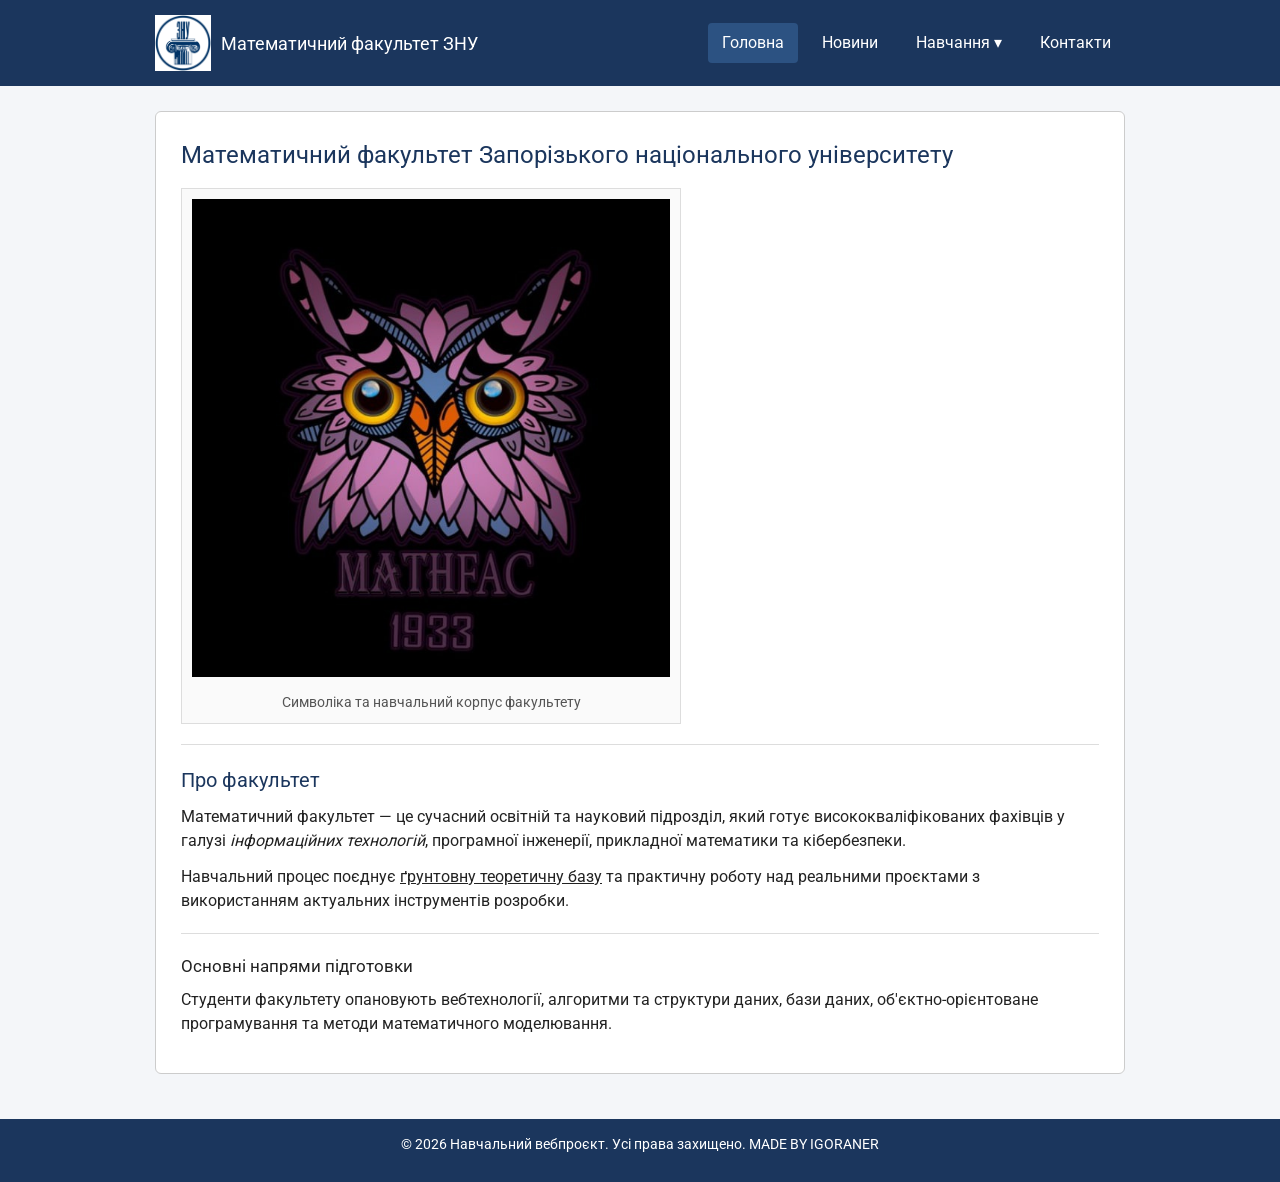
<file: index.html>
<!DOCTYPE html>
<html lang="uk">
<head>
    <meta charset="UTF-8">
    <meta name="viewport" content="width=device-width, initial-scale=1.0">
    <title>Факультет — Головна</title>
    <link rel="shortcut icon" href="./image/icon.ico" type="image/x-icon">
    <link rel="stylesheet" href="./css/main.css">
</head>
<body>
    <header class="header">
        <div class="wrapper">
            <div class="header_wrapper">
                <div class="wrapper_logo">
                    <a href="./index.html" class="wrapper_logo-link">
                        <img src="./image/logo.png" alt="Логотип факультету" width="56" height="56" class="wrapper_logo-pic">
                        <span>Математичний факультет ЗНУ</span>
                    </a>
                </div>
                <nav class="header_nav">
                    <ul class="header_list-menu">
                        <li class="header_item">
                            <a href="./index.html" class="header_link active">Головна</a>
                        </li>
                        <li class="header_item">
                            <a href="./news.html" class="header_link">Новини</a>
                        </li>
                        <li class="header_item">
                            <a href="./education.html" class="header_link">Навчання ▾</a>
                            <ul class="header_submenu">
                                <li><a href="./education.html#schedule" class="header_submenu-link">Розклад занять</a></li>
                                <li><a href="./education.html#subjects" class="header_submenu-link">Дисципліни семестру</a></li>
                                <li><a href="./education.html#materials" class="header_submenu-link">Методичні матеріали</a></li>
                            </ul>
                        </li>
                        <li class="header_item">
                            <a href="./contacts.html" class="header_link">Контакти</a>
                        </li>
                    </ul>
                </nav>
            </div>
        </div>
    </header>

    <main class="main">
        <div class="wrapper">
            <div class="content-box">
                <h1>Математичний факультет Запорізького національного університету</h1>
                
                <figure class="faculty-figure">
                    <img src="./image/faculty.jpg" alt="Символіка та корпус факультету">
                    <figcaption>Символіка та навчальний корпус факультету</figcaption>
                </figure>

                <hr>

                <h2>Про факультет</h2>
                <p>
                    <strong>Математичний факультет</strong> — це сучасний освітній та науковий підрозділ, 
                    який готує висококваліфікованих фахівців у галузі <em>інформаційних технологій</em>, 
                    програмної інженерії, прикладної математики та кібербезпеки.
                </p>
                <p>
                    Навчальний процес поєднує <u>ґрунтовну теоретичну базу</u> та практичну роботу 
                    над реальними проєктами з використанням актуальних інструментів розробки.
                </p>

                <hr>

                <h3>Основні напрями підготовки</h3>
                <p>
                    Студенти факультету опановують вебтехнології, алгоритми та структури даних, 
                    бази даних, об'єктно-орієнтоване програмування та методи математичного моделювання.
                </p>
            </div>
        </div>
    </main>

    <footer class="footer">
        <div class="wrapper">
            <p>&copy; 2026 Навчальний вебпроєкт. Усі права захищено. MADE BY IGORANER</p>
        </div>
    </footer>
</body>
</html>
</file>
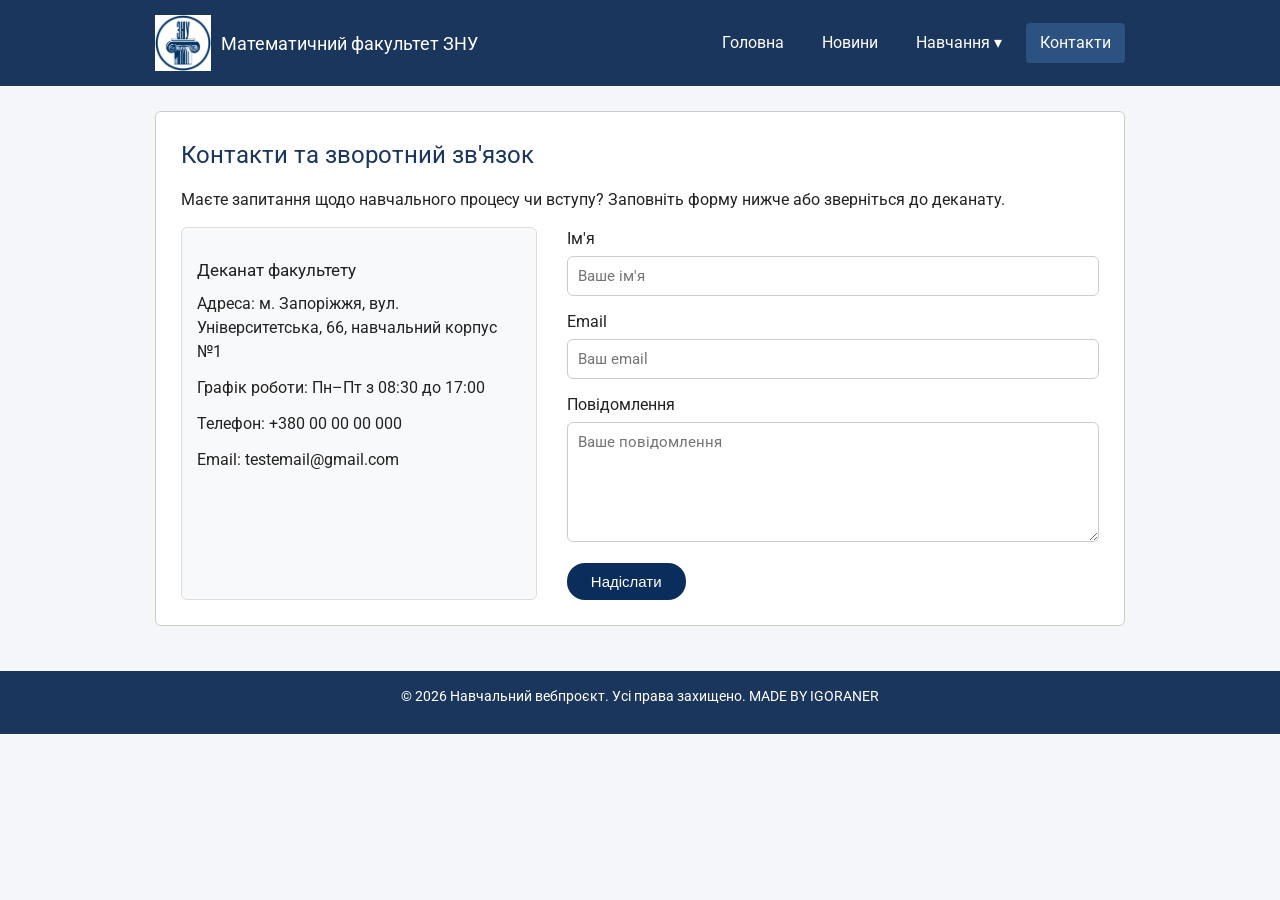
<file: contacts.html>
<!DOCTYPE html>
<html lang="uk">
<head>
    <meta charset="UTF-8">
    <meta name="viewport" content="width=device-width, initial-scale=1.0">
    <title>Факультет — Контакти</title>
    <link rel="shortcut icon" href="./image/icon.ico" type="image/x-icon">
    <link rel="stylesheet" href="./css/main.css">
</head>
<body>
    <header class="header">
        <div class="wrapper">
            <div class="header_wrapper">
                <div class="wrapper_logo">
                    <a href="./index.html" class="wrapper_logo-link">
                        <img src="./image/logo.png" alt="Логотип факультету" width="56" height="56" class="wrapper_logo-pic">
                        <span>Математичний факультет ЗНУ</span>
                    </a>
                </div>
                <nav class="header_nav">
                    <ul class="header_list-menu">
                        <li class="header_item">
                            <a href="./index.html" class="header_link">Головна</a>
                        </li>
                        <li class="header_item">
                            <a href="./news.html" class="header_link">Новини</a>
                        </li>
                        <li class="header_item">
                            <a href="./education.html" class="header_link">Навчання ▾</a>
                            <ul class="header_submenu">
                                <li><a href="./education.html#schedule" class="header_submenu-link">Розклад занять</a></li>
                                <li><a href="./education.html#subjects" class="header_submenu-link">Дисципліни семестру</a></li>
                                <li><a href="./education.html#materials" class="header_submenu-link">Методичні матеріали</a></li>
                            </ul>
                        </li>
                        <li class="header_item">
                            <a href="./contacts.html" class="header_link active">Контакти</a>
                        </li>
                    </ul>
                </nav>
            </div>
        </div>
    </header>

    <main class="main">
        <div class="wrapper">
            <div class="content-box">
                <h1>Контакти та зворотний зв'язок</h1>
                <p>Маєте запитання щодо навчального процесу чи вступу? Заповніть форму нижче або зверніться до деканату.</p>

                <div class="contact-layout">
                    <div class="contact-info">
                        <h3>Деканат факультету</h3>
                        <p><strong>Адреса:</strong> м. Запоріжжя, вул. Університетська, 66, навчальний корпус №1</p>
                        <p><strong>Графік роботи:</strong> Пн–Пт з 08:30 до 17:00</p>
                        <p><strong>Телефон:</strong> +380 00 00 00 000</p>
                        <p><strong>Email:</strong> testemail@gmail.com</p>
                    </div>

                    <form class="contact-form" action="#" method="post">
                        <div class="form-group">
                            <label for="user-name">Ім'я</label>
                            <input type="text" id="user-name" name="name" placeholder="Ваше ім'я" required>
                        </div>

                        <div class="form-group">
                            <label for="user-email">Email</label>
                            <input type="email" id="user-email" name="email" placeholder="Ваш email" required>
                        </div>

                        <div class="form-group">
                            <label for="user-message">Повідомлення</label>
                            <textarea id="user-message" name="message" placeholder="Ваше повідомлення" required></textarea>
                        </div>

                        <button type="submit" class="btn-submit">Надіслати</button>
                    </form>
                </div>
            </div>
        </div>
    </main>

    <footer class="footer">
        <div class="wrapper">
            <p>&copy; 2026 Навчальний вебпроєкт. Усі права захищено. MADE BY IGORANER</p>
        </div>
    </footer>
</body>
</html>
</file>
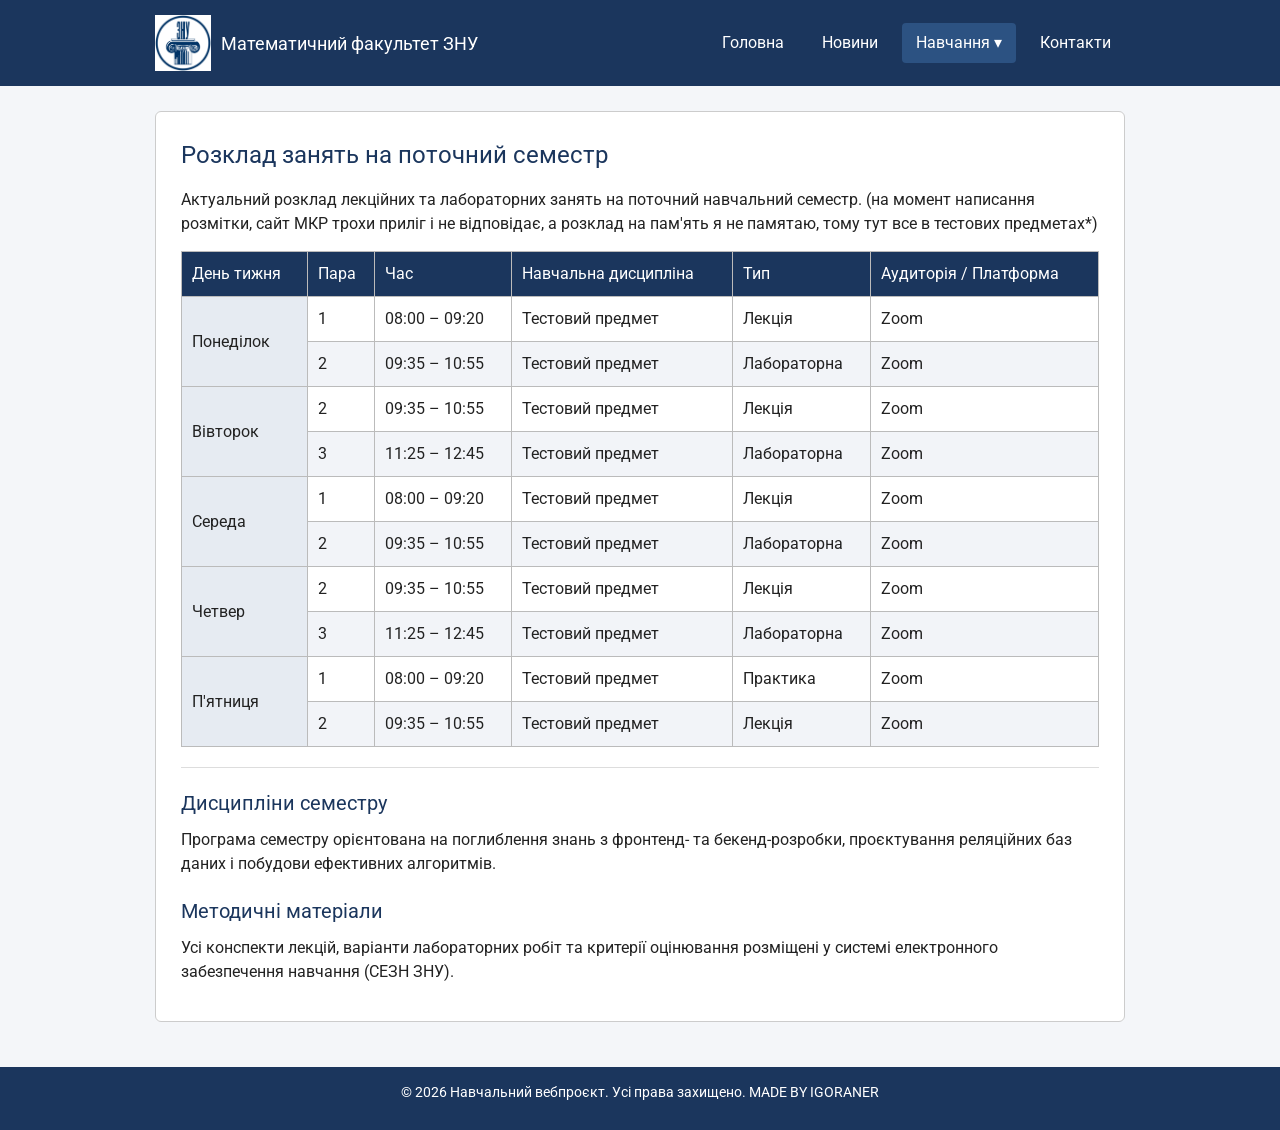
<file: education.html>
<!DOCTYPE html>
<html lang="uk">
<head>
    <meta charset="UTF-8">
    <meta name="viewport" content="width=device-width, initial-scale=1.0">
    <title>Факультет — Навчання</title>
    <link rel="shortcut icon" href="./image/icon.ico" type="image/x-icon">
    <link rel="stylesheet" href="./css/main.css">
</head>
<body>
    <header class="header">
        <div class="wrapper">
            <div class="header_wrapper">
                <div class="wrapper_logo">
                    <a href="./index.html" class="wrapper_logo-link">
                        <img src="./image/logo.png" alt="Логотип факультету" width="56" height="56" class="wrapper_logo-pic">
                        <span>Математичний факультет ЗНУ</span>
                    </a>
                </div>
                <nav class="header_nav">
                    <ul class="header_list-menu">
                        <li class="header_item">
                            <a href="./index.html" class="header_link">Головна</a>
                        </li>
                        <li class="header_item">
                            <a href="./news.html" class="header_link">Новини</a>
                        </li>
                        <li class="header_item">
                            <a href="./education.html" class="header_link active">Навчання ▾</a>
                            <ul class="header_submenu">
                                <li><a href="./education.html#schedule" class="header_submenu-link">Розклад занять</a></li>
                                <li><a href="./education.html#subjects" class="header_submenu-link">Дисципліни семестру</a></li>
                                <li><a href="./education.html#materials" class="header_submenu-link">Методичні матеріали</a></li>
                            </ul>
                        </li>
                        <li class="header_item">
                            <a href="./contacts.html" class="header_link">Контакти</a>
                        </li>
                    </ul>
                </nav>
            </div>
        </div>
    </header>

    <main class="main">
        <div class="wrapper">
            <div class="content-box">
                <h1 id="schedule">Розклад занять на поточний семестр</h1>
                <p>Актуальний розклад лекційних та лабораторних занять на поточний навчальний семестр. (на момент написання розмітки, сайт МКР трохи приліг і не відповідає, а розклад на пам'ять я не памятаю, тому тут все в тестових предметах*)</p>

                <div class="schedule-wrapper">
                    <table class="schedule-table">
                        <thead>
                            <tr>
                                <th>День тижня</th>
                                <th>Пара</th>
                                <th>Час</th>
                                <th>Навчальна дисципліна</th>
                                <th>Тип</th>
                                <th>Аудиторія / Платформа</th>
                            </tr>
                        </thead>
                        <tbody>
                            <tr>
                                <td rowspan="2" class="day-cell">Понеділок</td>
                                <td>1</td>
                                <td>08:00 – 09:20</td>
                                <td>Тестовий предмет</td>
                                <td><span class="lesson-type type-lec">Лекція</span></td>
                                <td>Zoom</td>
                            </tr>
                            <tr>
                                <td>2</td>
                                <td>09:35 – 10:55</td>
                                <td>Тестовий предмет</td>
                                <td><span class="lesson-type type-lab">Лабораторна</span></td>
                                <td>Zoom</td>
                            </tr>

                            <tr>
                                <td rowspan="2" class="day-cell">Вівторок</td>
                                <td>2</td>
                                <td>09:35 – 10:55</td>
                                <td>Тестовий предмет</td>
                                <td><span class="lesson-type type-lec">Лекція</span></td>
                                <td>Zoom</td>
                            </tr>
                            <tr>
                                <td>3</td>
                                <td>11:25 – 12:45</td>
                                <td>Тестовий предмет</td>
                                <td><span class="lesson-type type-lab">Лабораторна</span></td>
                                <td>Zoom</td>
                            </tr>

                            <tr>
                                <td rowspan="2" class="day-cell">Середа</td>
                                <td>1</td>
                                <td>08:00 – 09:20</td>
                                <td>Тестовий предмет</td>
                                <td><span class="lesson-type type-lec">Лекція</span></td>
                                <td>Zoom</td>
                            </tr>
                            <tr>
                                <td>2</td>
                                <td>09:35 – 10:55</td>
                                <td>Тестовий предмет</td>
                                <td><span class="lesson-type type-lab">Лабораторна</span></td>
                                <td>Zoom</td>
                            </tr>

                            <tr>
                                <td rowspan="2" class="day-cell">Четвер</td>
                                <td>2</td>
                                <td>09:35 – 10:55</td>
                                <td>Тестовий предмет</td>
                                <td><span class="lesson-type type-lec">Лекція</span></td>
                                <td>Zoom</td>
                            </tr>
                            <tr>
                                <td>3</td>
                                <td>11:25 – 12:45</td>
                                <td>Тестовий предмет</td>
                                <td><span class="lesson-type type-lab">Лабораторна</span></td>
                                <td>Zoom</td>
                            </tr>

                            <tr>
                                <td rowspan="2" class="day-cell">П'ятниця</td>
                                <td>1</td>
                                <td>08:00 – 09:20</td>
                                <td>Тестовий предмет</td>
                                <td><span class="lesson-type type-lab">Практика</span></td>
                                <td>Zoom</td>
                            </tr>
                            <tr>
                                <td>2</td>
                                <td>09:35 – 10:55</td>
                                <td>Тестовий предмет</td>
                                <td><span class="lesson-type type-lec">Лекція</span></td>
                                <td>Zoom</td>
                            </tr>
                        </tbody>
                    </table>
                </div>

                <hr>

                <h2 id="subjects">Дисципліни семестру</h2>
                <p>
                    Програма семестру орієнтована на поглиблення знань з фронтенд- та бекенд-розробки, 
                    проєктування реляційних баз даних і побудови ефективних алгоритмів.
                </p>

                <h2 id="materials">Методичні матеріали</h2>
                <p>
                    Усі конспекти лекцій, варіанти лабораторних робіт та критерії оцінювання розміщені 
                    у системі електронного забезпечення навчання (СЕЗН ЗНУ).
                </p>
            </div>
        </div>
    </main>

    <footer class="footer">
        <div class="wrapper">
            <p>&copy; 2026 Навчальний вебпроєкт. Усі права захищено. MADE BY IGORANER</p>
        </div>
    </footer>
</body>
</html>
</file>
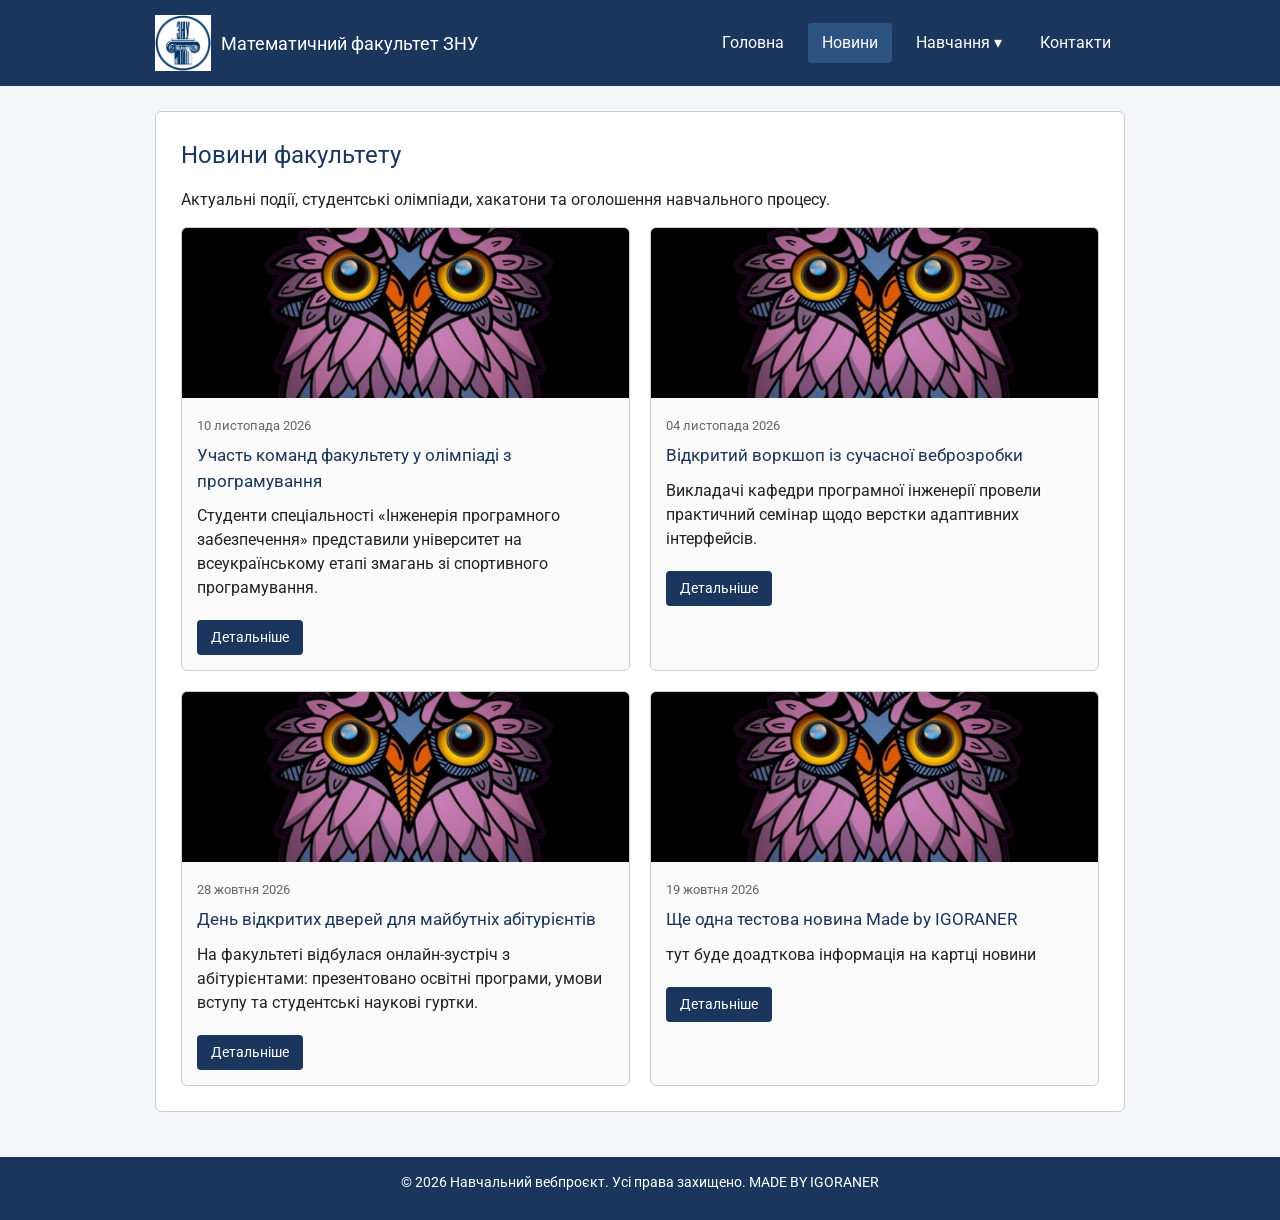
<file: news.html>
<!DOCTYPE html>
<html lang="uk">
<head>
    <meta charset="UTF-8">
    <meta name="viewport" content="width=device-width, initial-scale=1.0">
    <title>Факультет — Новини</title>
    <link rel="shortcut icon" href="./image/icon.ico" type="image/x-icon">
    <link rel="stylesheet" href="./css/main.css">
</head>
<body>
    <header class="header">
        <div class="wrapper">
            <div class="header_wrapper">
                <div class="wrapper_logo">
                    <a href="./index.html" class="wrapper_logo-link">
                        <img src="./image/logo.png" alt="Логотип факультету" width="56" height="56" class="wrapper_logo-pic">
                        <span>Математичний факультет ЗНУ</span>
                    </a>
                </div>
                <nav class="header_nav">
                    <ul class="header_list-menu">
                        <li class="header_item">
                            <a href="./index.html" class="header_link">Головна</a>
                        </li>
                        <li class="header_item">
                            <a href="./news.html" class="header_link active">Новини</a>
                        </li>
                        <li class="header_item">
                            <a href="./education.html" class="header_link">Навчання ▾</a>
                            <ul class="header_submenu">
                                <li><a href="./education.html#schedule" class="header_submenu-link">Розклад занять</a></li>
                                <li><a href="./education.html#subjects" class="header_submenu-link">Дисципліни семестру</a></li>
                                <li><a href="./education.html#materials" class="header_submenu-link">Методичні матеріали</a></li>
                            </ul>
                        </li>
                        <li class="header_item">
                            <a href="./contacts.html" class="header_link">Контакти</a>
                        </li>
                    </ul>
                </nav>
            </div>
        </div>
    </header>

    <main class="main">
        <div class="wrapper">
            <div class="content-box">
                <h1>Новини факультету</h1>
                <p>Актуальні події, студентські олімпіади, хакатони та оголошення навчального процесу.</p>

                <div class="news-grid">
                    <article class="news-card">
                        <img src="./image/faculty.jpg" alt="ICPC 2026 результати команд" class="news-card_img">
                        <div class="news-card_body">
                            <span class="news-card_date">10 листопада 2026</span>
                            <h3 class="news-card_title">Участь команд факультету у олімпіаді з програмування</h3>
                            <p class="news-card_text">
                                Студенти спеціальності «Інженерія програмного забезпечення» представили університет 
                                на всеукраїнському етапі змагань зі спортивного програмування.
                            </p>
                            <a href="#" class="news-card_btn">Детальніше</a>
                        </div>
                    </article>

                    <article class="news-card">
                        <img src="./image/faculty.jpg" alt="Майстер-клас сучасної веброзробки" class="news-card_img">
                        <div class="news-card_body">
                            <span class="news-card_date">04 листопада 2026</span>
                            <h3 class="news-card_title">Відкритий воркшоп із сучасної веброзробки</h3>
                            <p class="news-card_text">
                                Викладачі кафедри програмної інженерії провели практичний семінар щодо верстки 
                                адаптивних інтерфейсів.
                            </p>
                            <a href="#" class="news-card_btn">Детальніше</a>
                        </div>
                    </article>

                    <article class="news-card">
                        <img src="./image/faculty.jpg" alt="День відкритих дверей" class="news-card_img">
                        <div class="news-card_body">
                            <span class="news-card_date">28 жовтня 2026</span>
                            <h3 class="news-card_title">День відкритих дверей для майбутніх абітурієнтів</h3>
                            <p class="news-card_text">
                                На факультеті відбулася онлайн-зустріч з абітурієнтами: презентовано освітні програми, 
                                умови вступу та студентські наукові гуртки.
                            </p>
                            <a href="#" class="news-card_btn">Детальніше</a>
                        </div>
                    </article>

                    <article class="news-card">
                        <img src="./image/faculty.jpg" alt="Наукова конференція" class="news-card_img">
                        <div class="news-card_body">
                            <span class="news-card_date">19 жовтня 2026</span>
                            <h3 class="news-card_title">Ще одна тестова новина Made by IGORANER</h3>
                            <p class="news-card_text">
                                тут буде доадткова інформація на картці новини
                            </p>
                            <a href="#" class="news-card_btn">Детальніше</a>
                        </div>
                    </article>
                </div>
            </div>
        </div>
    </main>

    <footer class="footer">
        <div class="wrapper">
            <p>&copy; 2026 Навчальний вебпроєкт. Усі права захищено. MADE BY IGORANER</p>
        </div>
    </footer>
</body>
</html>
</file>
<file: css/main.css>
@font-face {
    font-family: 'Roboto';
    src: url('../fonts/Roboto-Regular.ttf') format('truetype');
    font-weight: 100 900;
    font-style: normal;
}

* {
    box-sizing: border-box;
    margin: 0;
    padding: 0;
}

body {
    font-family: 'Roboto', Arial, sans-serif;
    font-size: 16px;
    line-height: 1.5;
    color: #222222;
    background-color: #f4f6f9;
}

.wrapper {
    max-width: 1000px;
    margin: 0 auto;
    padding: 0 15px;
}

.header {
    background-color: #1b365d;
    color: #ffffff;
    padding: 15px 0;
}

.header_wrapper {
    display: flex;
    justify-content: space-between;
    align-items: center;
}

.wrapper_logo-link {
    display: flex;
    align-items: center;
    gap: 10px;
    color: #ffffff;
    text-decoration: none;
    font-weight: bold;
    font-size: 18px;
}

.header_list-menu {
    list-style: none;
    display: flex;
    gap: 10px;
}

.header_item {
    position: relative;
}

.header_link {
    display: block;
    padding: 8px 14px;
    color: #ffffff;
    text-decoration: none;
    border-radius: 4px;
}

.header_link:hover,
.header_link.active {
    background-color: #2c5282;
}

.header_submenu {
    list-style: none;
    display: none;
    position: absolute;
    top: 100%;
    left: 0;
    min-width: 200px;
    background-color: #24477a;
    border: 1px solid #1b365d;
    z-index: 10;
}

.header_item:hover .header_submenu {
    display: block;
}

.header_submenu-link {
    display: block;
    padding: 8px 12px;
    color: #ffffff;
    text-decoration: none;
    font-size: 14px;
}

.header_submenu-link:hover {
    background-color: #315b96;
}

.main {
    padding: 25px 0;
}

.content-box {
    background-color: #ffffff;
    padding: 25px;
    border: 1px solid #cccccc;
    border-radius: 6px;
}

h1 {
    font-size: 24px;
    color: #1b365d;
    margin-bottom: 15px;
}

h2 {
    font-size: 20px;
    color: #1b365d;
    margin: 20px 0 10px;
}

h3 {
    font-size: 17px;
    margin: 15px 0 8px;
}

p {
    margin-bottom: 12px;
}

hr {
    border: none;
    border-top: 1px solid #dddddd;
    margin: 20px 0;
}

.faculty-figure {
    margin: 15px 0;
    padding: 10px;
    border: 1px solid #dddddd;
    background-color: #fafafa;
    max-width: 500px;
    text-align: center;
}

.faculty-figure img {
    width: 100%;
    height: auto;
}

.faculty-figure figcaption {
    margin-top: 8px;
    font-size: 14px;
    color: #555555;
}

.news-grid {
    display: flex;
    flex-wrap: wrap;
    gap: 20px;
    margin-top: 15px;
}

.news-card {
    width: calc(50% - 10px);
    border: 1px solid #cccccc;
    border-radius: 6px;
    background-color: #fafafa;
    overflow: hidden;
}

.news-card_img {
    width: 100%;
    height: 170px;
    object-fit: cover;
    display: block;
}

.news-card_body {
    padding: 15px;
}

.news-card_date {
    font-size: 13px;
    color: #666666;
}

.news-card_title {
    margin: 6px 0 10px;
    color: #1b365d;
}

.news-card_btn {
    display: inline-block;
    margin-top: 8px;
    padding: 7px 14px;
    background-color: #1b365d;
    color: #ffffff;
    text-decoration: none;
    border-radius: 4px;
    font-size: 14px;
}

.news-card_btn:hover {
    background-color: #2c5282;
}

.schedule-table {
    width: 100%;
    border-collapse: collapse;
    margin-top: 15px;
}

.schedule-table th,
.schedule-table td {
    border: 1px solid #bbbbbb;
    padding: 10px;
    text-align: left;
}

.schedule-table th {
    background-color: #1b365d;
    color: #ffffff;
}

.schedule-table tr:nth-child(even) {
    background-color: #f2f4f8;
}

.day-cell {
    font-weight: bold;
    background-color: #e6ebf2;
    text-align: center;
}

.contact-layout {
    display: flex;
    gap: 30px;
    margin-top: 15px;
}

.contact-info {
    width: 40%;
    padding: 15px;
    background-color: #f8f9fa;
    border: 1px solid #dddddd;
    border-radius: 6px;
}

.contact-form {
    width: 60%;
}

.form-group {
    margin-bottom: 14px;
}

.form-group label {
    display: block;
    font-weight: bold;
    margin-bottom: 5px;
}

.form-group input,
.form-group textarea {
    width: 100%;
    padding: 10px;
    font-family: inherit;
    font-size: 15px;
    border: 1px solid #cccccc;
    border-radius: 6px;
}

.form-group textarea {
    height: 120px;
}

.btn-submit {
    padding: 10px 24px;
    background-color: #0b2d5b;
    color: #ffffff;
    border: none;
    border-radius: 18px;
    font-size: 15px;
    cursor: pointer;
}

.btn-submit:hover {
    background-color: #1b365d;
}

.footer {
    background-color: #1b365d;
    color: #ffffff;
    text-align: center;
    padding: 15px 0;
    margin-top: 20px;
    font-size: 14px;
}
</file>
